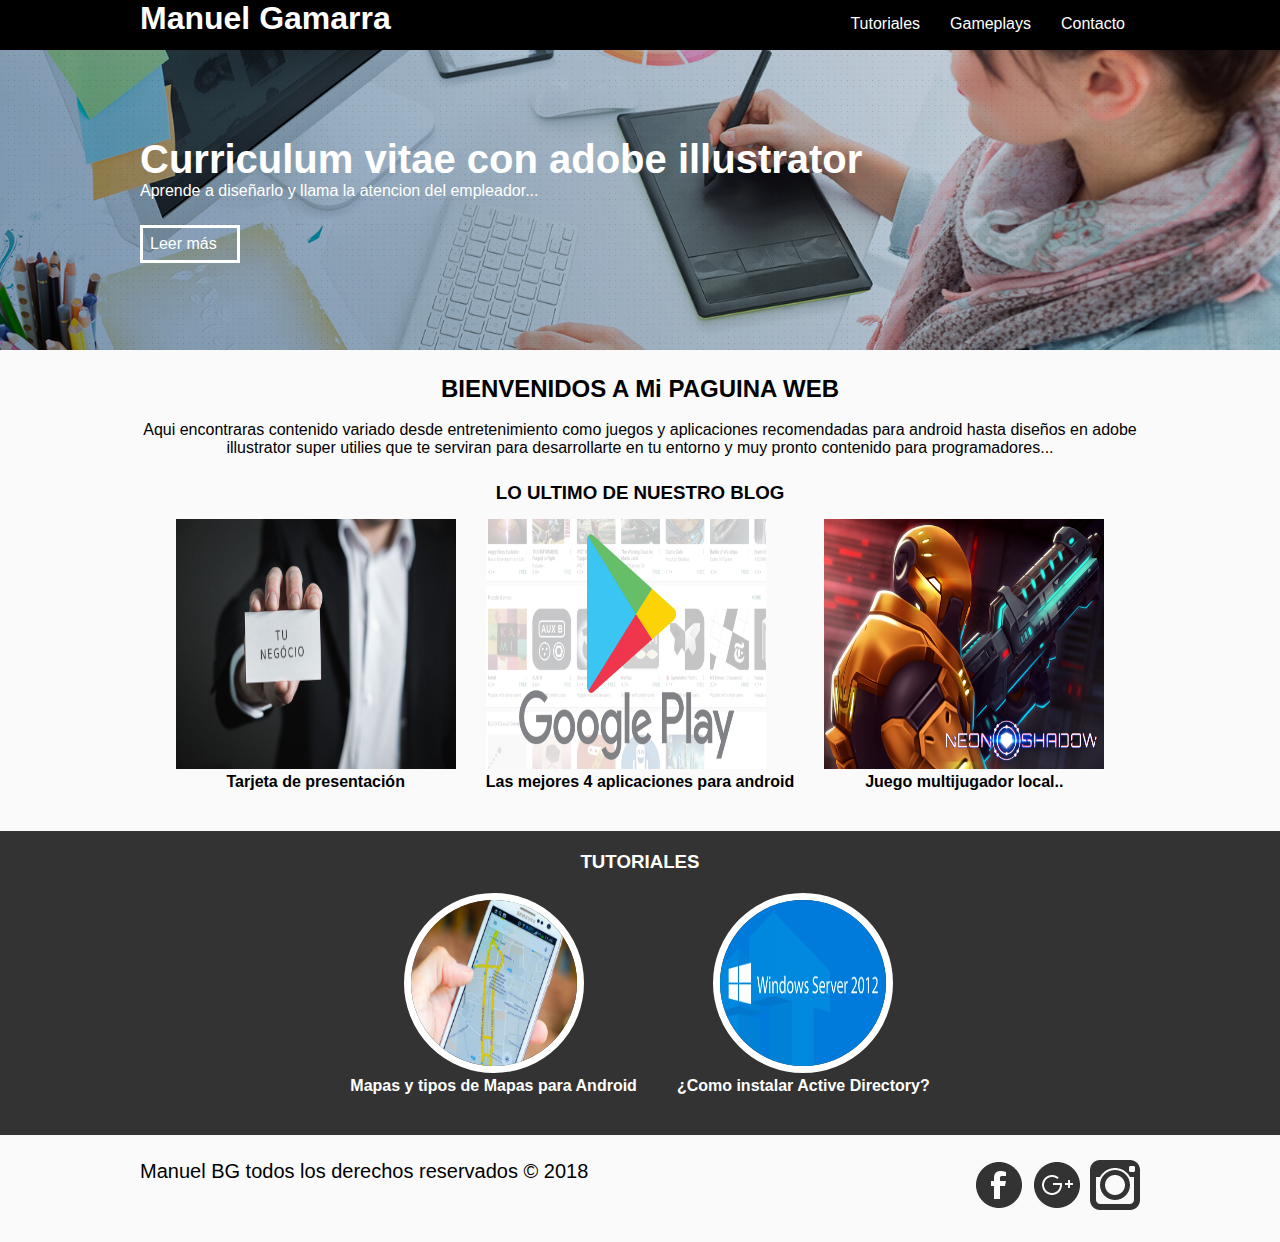
<file: index.html>
<!DOCTYPE html>
<html lang="en">
<head>
    <meta charset="UTF-8">
    <title>Manuel Gamarra</title>
    <meta name="viewport" content="width-device-width,
    user-scalable=no, initial-scale=1, maximum-scale=1, minimum-scale=1">
    <link rel="stylesheet" href="CSS/estilo.css">
</head>
<script> 
function facebook() { 
open('https://www.facebook.com/manuel.benitezgamarra','','top=200,left=300,width=640,height=960') ; 
} 
</script>
<body>
    <header>
    <div class="contenedor">
        <h1 >Manuel Gamarra</h1>
        <input type="checkbox" id="menu-bar">
        <label  for="menu-bar"><img src="IMAGENES/icons8-Xbox%20Menu%20Filled-50.png" width="40px" height="40px"></label>
                <nav class="menu">
                    <a href="Mtutoriales.html">Tutoriales</a>
                    <a href="">Gameplays</a>
                    <a href="">Contacto</a>
                </nav>
            </div>
</header>
<main>
            <section id="banner">
                <img src="IMAGENES/portada/portada01.png">
                <div class="contenedor">
                    <h2>Curriculum vitae con adobe illustrator</h2>
                    <p>Aprende a diseñarlo y llama la atencion del empleador...</p>
                    <a href="#">Leer más</a>
                </div>
            </section>
            
            <section id="bienvenidos">
            <div class="contenedor">
                <h2>BIENVENIDOS A Mi PAGUINA WEB</h2>
                <br>
                <p>Aqui encontraras contenido variado desde entretenimiento como juegos y aplicaciones recomendadas para android hasta diseños en adobe illustrator super utilies que te serviran para desarrollarte en tu entorno y muy pronto contenido para programadores...</p>
                </div>
            </section>
            
            <section id="blog">
                <h3>LO ULTIMO DE NUESTRO BLOG</h3>
                <div class="contenedor">
                    <article>
                        <a href="tarjetap.html"><img src="IMAGENES/presentacion.jpg" width="800px"></a>
                        <h4>Tarjeta de presentación</h4>
                    </article>
                    <article>
                        <img src="IMAGENES/googleplay.png" width="800px">
                        <h4>Las mejores 4 aplicaciones para android</h4>
                    </article>
                    <article>
                        <img src="IMAGENES/neon.png">
                        <h4>Juego multijugador local..</h4>
                    </article>
                </div>
            </section>
            
            <section id="info">
                <h3>TUTORIALES</h3>
                <div class="contenedor">
                    <div class="info-pet">
                        <img src="IMAGENES/MapsG.jpg" alt="">
                        <h4>Mapas y tipos de Mapas para Android</h4>
                    </div>
                    <div class="info-pet">
                        <img src="IMAGENES/windows_server_2012.png" alt="">
                        <h4>¿Como instalar Active Directory?</h4>
                    </div>
                    
                </div>
            </section>
        </main>
        <footer>
            <div class="contenedor">
                <p class="copy">Manuel BG todos los derechos reservados &copy; 2018</p>
                <div class="sociales">
                    <a href="#" onclick="facebook()"><img src="IMAGENES/sociales/facebook.png"></a>
                    <a  href="#"><img src="IMAGENES/sociales/google.png"></a>
                    <a  href="#"><img src="IMAGENES/sociales/instagram.png"></a>
                    
                </div>
            </div>
        </footer>
</body>
</html>
</file>
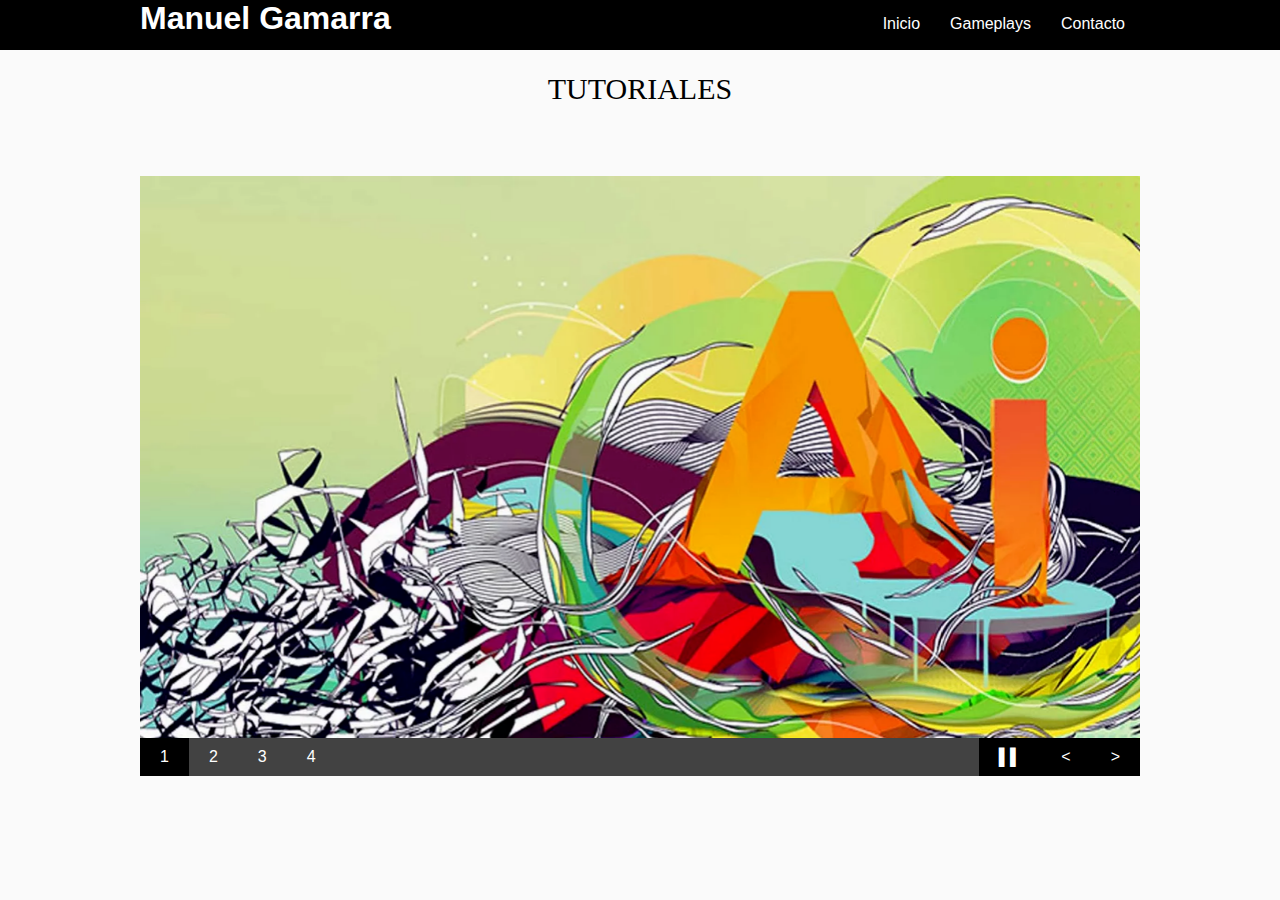
<file: Mtutoriales.html>
<!DOCTYPE html>
<html lang="en">
<head>
    <meta charset="UTF-8">
    <title>Tutoriales</title>
    <link rel="stylesheet" href="CSS/estilo.css">
    <link rel="stylesheet" href="CSS/slider.css">
</head>
<body>
 <header>
    <div class="contenedor">
        <h1 >Manuel Gamarra</h1>
        <input type="checkbox" id="menu-bar">
        <label  for="menu-bar"><img src="IMAGENES/icons8-Xbox%20Menu%20Filled-50.png" width="40px" height="40px"></label>
                <nav class="menu">
                    <a href="index.html">Inicio</a>
                    <a href="">Gameplays</a>
                    <a href="">Contacto</a>
                </nav>
            </div>
</header><br><br><br><br>
<div id="ti"><p>TUTORIALES</p></div>

<br><br><br>
<div class="main">
		<div class="slides">
            <a href="tarjetap.html"><img src="imagenesT/1.png" alt=""></a>
            <img src="imagenesT/2.png" alt="">
			<img src="imagenesT/3.png" alt="">
			<img src="imagenesT/4.jpg" alt="">
		</div>
	</div>
    <script src="http://code.jquery.com/jquery-1.9.1.min.js"></script>
    <script src="js/jquery.slides.js"></script>
    <script>
 
	$(function(){
  $(".slides").slidesjs({
    play: {
      active: true,
        
      effect: "slide",
        
      interval: 3000,
        
      auto: true,
        
      swap: true,
       
      pauseOnHover: false,
       
      restartDelay: 2500
        
    }
  });
});
 
	</script>
</body>
</html>
</file>
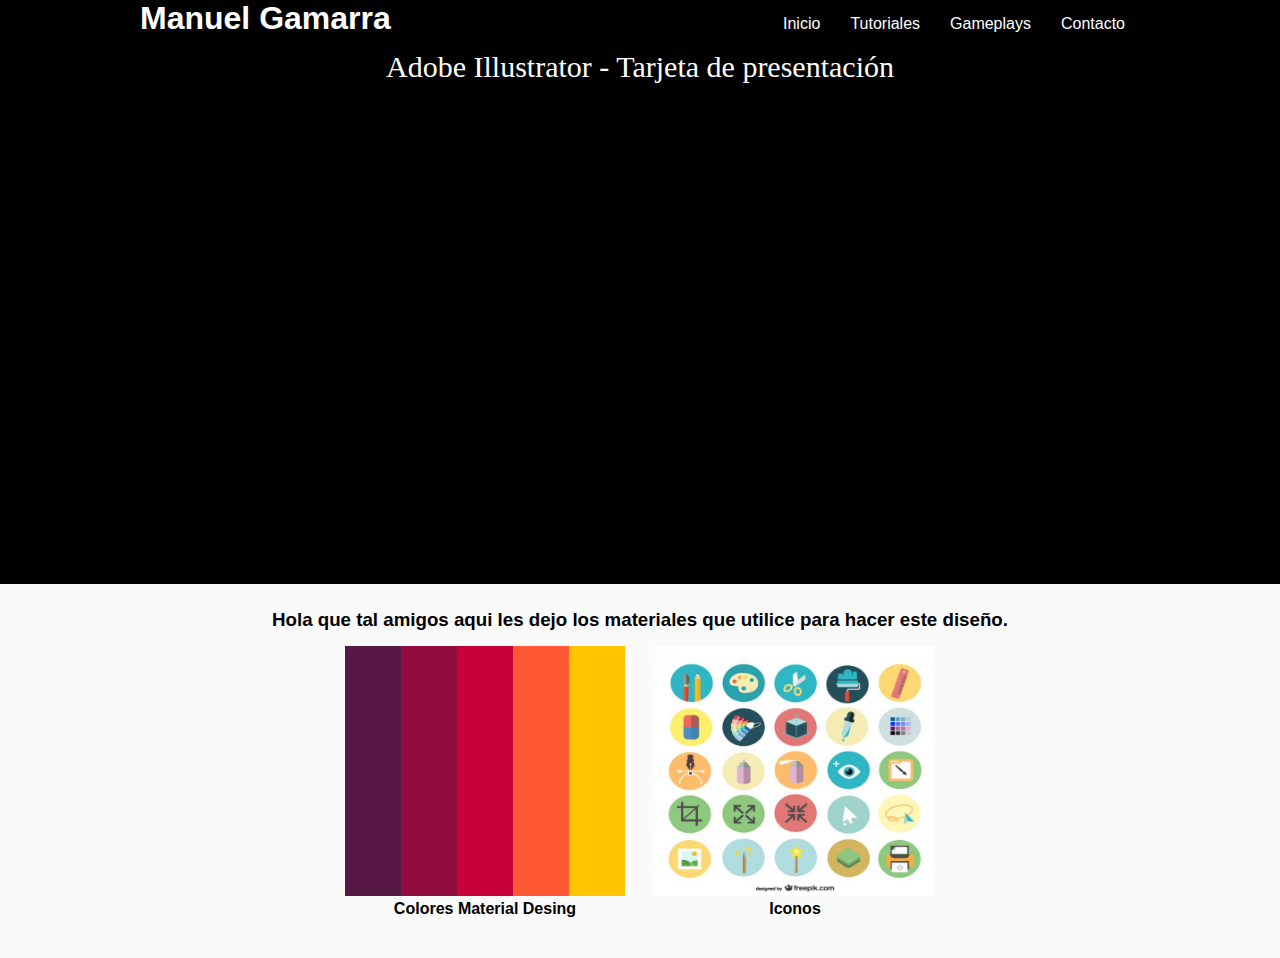
<file: tarjetap.html>
<!DOCTYPE html>
<html lang="en">
<head>
    <meta charset="UTF-8">
    <title>Adobe Illustrator</title>
    <meta name="viewport" content="width-device-width,
    user-scalable=no, initial-scale=1, maximum-scale=1, minimum-scale=1">
    <link rel="stylesheet" href="CSS/estilo.css">
    <link rel="stylesheet" href="CSS/estilovideos.css">
    <script> 
function abrir() { 
open('https://material.io/guidelines/style/color.html#color-color-palette','','top=200,left=300,width=640,height=960') ; 
}
function iconos() { 
open('https://icons8.com/icon/set/serpiente/ios7','','top=200,left=300,width=640,height=960') ; 
}         
</script>
</head>
<body>
  <div id="fb-root"></div>
<script>(function(d, s, id) {
  var js, fjs = d.getElementsByTagName(s)[0];
  if (d.getElementById(id)) return;
  js = d.createElement(s); js.id = id;
  js.src = "//connect.facebook.net/es_ES/sdk.js#xfbml=1&version=v2.10";
  fjs.parentNode.insertBefore(js, fjs);
}(document, 'script', 'facebook-jssdk'));</script>
   <header>
    <div class="contenedor">
        <h1 >Manuel Gamarra</h1>
        <input type="checkbox" id="menu-bar">
        <label  for="menu-bar"><img src="IMAGENES/icons8-Xbox%20Menu%20Filled-50.png" width="40px" height="40px"></label>
                <nav class="menu">
                    <a href="index.html">Inicio</a>
                    <a href="Mtutoriales.html">Tutoriales</a>
                    <a href="">Gameplays</a>
                    <a href="">Contacto</a>
                </nav>
            </div>
</header>
   <section id="banner1">
       <div id="titulo">
           <p>Adobe Illustrator - Tarjeta de presentación</p>
       </div>
       <div id="ffondo">
           <iframe width="70%" height="500px" src="https://www.youtube.com/embed/C-7FhlXK1nM" frameborder="0" allowfullscreen></iframe>
       </div>
   </section>
   <section id="blog">
                <h3>Hola que tal amigos aqui les dejo los materiales que utilice para hacer este diseño.</h3>
                
                <div class="contenedor">
                    <article>
                        <a href="#" onclick="abrir()"><img src="IMAGENES/tarjeta/colores.jpg" ></a>
                        <h4>Colores Material Desing</h4>
                    </article>
                    <article>
                        <a href="#" onclick="iconos()"><img src="IMAGENES/ICONOS.jpg" ></a>
                        <h4>Iconos</h4>
                    </article>
                    
                </div>
            </section>
    <div class="fb-comments" data-href="http://127.0.0.1:50167/tutoriales.html" data-width="100%" data-numposts="3"></div>
    
</body>
</html>
</file>
<file: CSS/estilo.css>
* {
    margin: 0;
    padding: 0;
    box-sizing: border-box;
}

body {
    font-family: 'Open Sans', sans-serif;
    background-color: #FAFAFA;
}
#ti {
    width: 100%;
    height: 30px;
    
}
#ti p{
    font-size: 30px;
    font-family: impact;
    text-align: center;
}
header {
    width: 100%;
    height: 50px;
    background: #000000;
    color: #fff;
    
    position: fixed;
    top: 0;
    left: 0;
    z-index: 100;
}

.contenedor {
    width: 98%;
    margin: auto;
}

h1 {
    float: left;
}

header .contenedor {
    display: table;
}

section {
    width: 100%;
    margin-bottom: 25px;
}

#bienvenidos {
    text-align: center;
}

footer .contenedor {
    display: flex;
    flex-wrap: wrap;
    justify-content: center;
    padding-bottom: 25px;
}

.copy {
    font-size: 20px;
}

.sociales {
    width: 100%;
    text-align: center;
    font-size: 28px;
}

.sociales a {
    color: #333;
    text-decoration: none;
}

@media (min-width:768px) { 
    .sociales {
        width: auto;
    }
    
    footer .contenedor {
        justify-content: space-between;
    }
}


@media (min-width:1024px) {
    .contenedor {
        width: 1000px;
    }
    
}


#blog h3, h4 {
    text-align: center;
}

#blog .contenedor{
    display: flex;
    justify-content: center;
    flex-wrap: wrap;
}

#blog article {
    margin: 15px;
}

#blog img {
    width: 400px;
    height: 250px;
    max-width: 280px;
}
#banner {
    margin-top: 50px;
    position: relative;
}

#banner img {
    width: 100%;
    height: 100%;
}

#banner .contenedor {
    position: absolute;
    top: 50%;
    left: 50%;
    transform: translateX(-50%) translateY(-50%);
    color: #fff;
}

#banner h2 {
    font-size: 28px;
}

#banner a {
    display: block;
    width: 100px;
    color: #fff;
    text-decoration: none;
    padding: 7px;
    margin-top: 10px;
    border: 3px solid #fff;
}

#banner a:hover {
    background: rgba(51,51,51,0.5);
}

@media (min-width:480px) {
    #banner h2 {
        font-size: 40px;
    }
    
    #banner a {
        margin-top: 25px;
    }
}

@media (min-width:768px) { 
    #banner {
        height: 300px;
        overflow: hidden;
    }
    
    #banner img {
        height: auto;
        margin-top: -100px;
    }
}

@media (min-width:1024px) { 
    #banner img {
        margin-top: -200px;
    }
}

#info {
    background: #333;
    color: #fff;
    text-align: center;
    padding: 20px;
}

#info .contenedor {
    display: flex;
    flex-wrap: wrap;
    justify-content: center;
}

.info-pet {
    margin: 20px;
}

.info-pet img {
    width: 180px;
    height: 180px;
    border-radius: 50%;
    border: 7px solid #fff;
}

@media (min-width:480px) {
    .info-pet {
        width: 40%;
    }
}

@media (min-width:1024px) {
    .info-pet {
        width: auto;
    }
}
#menu-bar {
    display: none;
}

header label {
    float: right;
    font-size: 28px;
    margin: 6px 0;
    cursor: pointer;
}

.menu {
    position: absolute;
    top: 50px;
    left: 0;
    width: 100%;
    height: 100vh;
    background: #000;
    transition: all 0.5s;
    transform: translateX(-100%);
}

.menu a {
    display: block;
    color: #fff;
    height: 50px;
    text-decoration: none;
    padding: 15px;
    border-bottom: 1px solid rgba(255,255,255,0.3);
}

.menu a:hover {
    background: rgba(255,255,255,0.3);
}

#menu-bar:checked ~ .menu {
    transform: translateX(0%);
}

@media (min-width:1024px) {
    .menu {
        position: static;
        width: auto;
        height: auto;
        transform: translateX(0%);
        float: right;
        display: flex;
    }
    
    .menu a {
        border: none;
    }
    
    header label { 
        display: none;
    }
}
</file>
<file: CSS/slider.css>
.main {
	width:90%;
	max-width:1000px;
	margin:20px auto;
}
 
.slides {
	width:100%;
}
 
.slides img {
	width:100%;
}
 
.slidesjs-pagination {
	background:#424242;
	list-style:none;
	overflow:hidden;
}
 
.slidesjs-pagination li {
	float:left;
}
 
.slidesjs-pagination li a {
	display:block;
	padding:10px 20px;
	color:#fff;
	text-decoration:none;
}
 
.slidesjs-pagination li a:hover {
	background:#000;
}
 
.slides .active {
	background:#000;
}
 
.slidesjs-navigation{
	background:#000;
	color:#fff;
	text-decoration:none;
	display:inline-block;
	padding:10px 20px;
	float:right;
}
</file>
<file: CSS/estilovideos.css>
#banner1 {
    margin-top: 50px;
    position: relative;
}
#banner1 img {
    width: 100%;
    height: 100%;
}

#banner1 .contenedor {
    position: absolute;
    top: 50%;
    left: 50%;
    transform: translateX(-50%) translateY(-50%);
    color: #fff;
}
#titulo{
    width: 100%;
    text-align: center;
    font-family: impact;
    font-size: 30px;
    color: white;
    background-color: black;
}
#ffondo {
    width: 100%;
    height: 500px;
    text-align: center;
    background-color: black;
}



@media (max-width:800px) {
    #titulo{
    width: 100%;
    text-align: center;
    font-family: impact;
    font-size: 25px;
    
}
}
</file>
